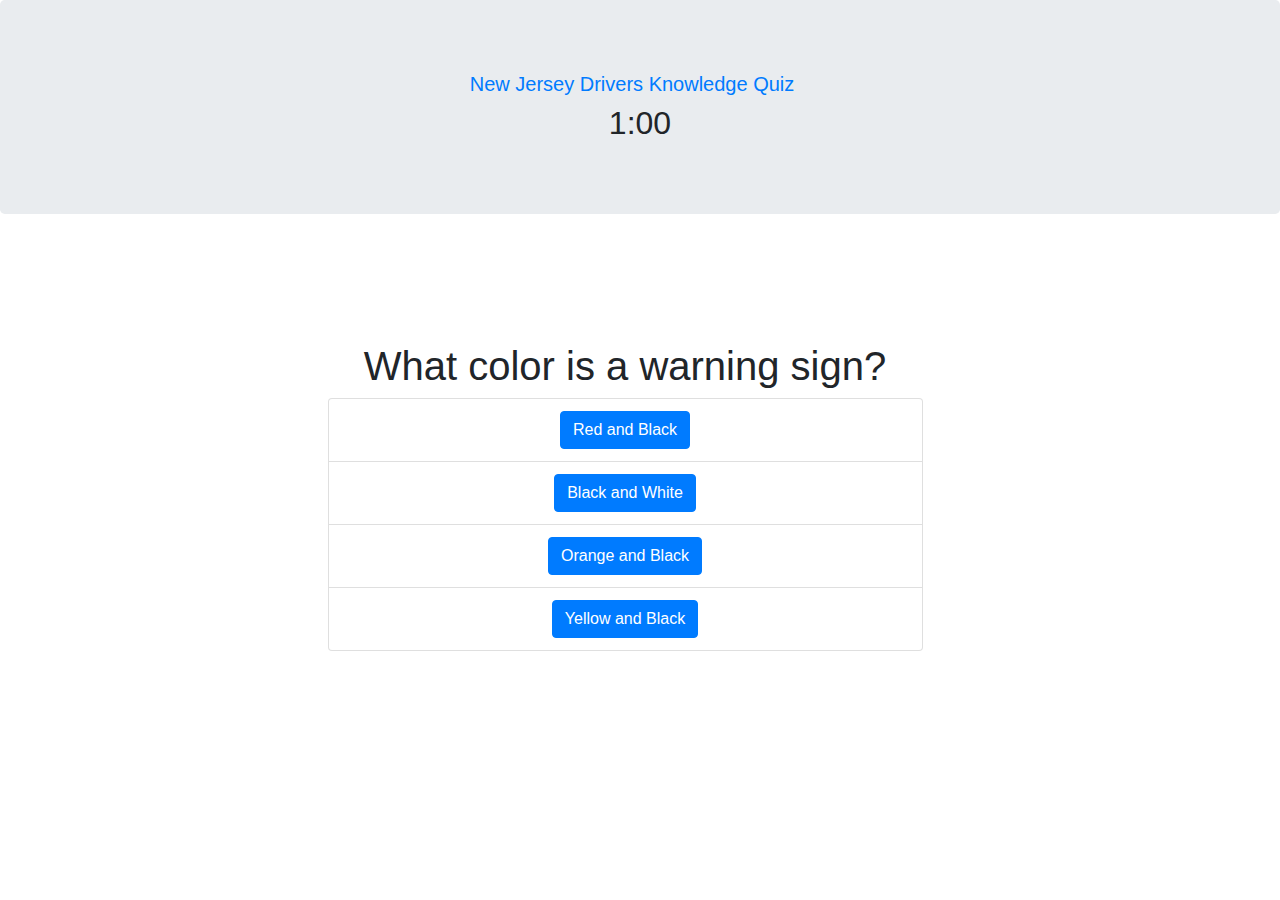
<file: index.html>
<!DOCTYPE html>
<html lang="en">

<head>
    <meta charset="UTF-8">
    <meta name="viewport" content="width=device-width, initial-scale=1.0">
    <meta http-equiv="X-UA-Compatible" content="ie=edge">
    <!--description for S.E.O -->
    <meta name="NJ driving quiz" content="NJ drivers knowlege quiz" />
    <link rel="stylesheet" href="https://cdnjs.cloudflare.com/ajax/libs/twitter-bootstrap/4.5.0/css/bootstrap.min.css">
    <link rel="stylesheet" href="https://cdnjs.cloudflare.com/ajax/libs/font-awesome/5.14.0/css/all.min.css">
    <link rel="stylesheet" href="styled.css">

    <title>Timed Quiz</title>
</head>

<body>
    <!-- As a link -->
    <nav class="jumbotron text-center topCoat">
        <a class="navbar-brand" href="https://elhamfabe.github.io/Timed_Quiz/">New Jersey Drivers Knowledge Quiz</a>
        <!-- add timer countdown -->
        <h2 id="timer">1:00</h2>
    </nav>
    <!-- Quiz -->
    <div class="container-fluid  row">
        <div class="col-md-12 ml-auto"></div>
        <div class="col-md-6 pt-5 mt-5 mx-auto questionContainer" style='width: 200px;'>
            <h1 class="text-center" id="question">Start your Quiz</h1>
            <ul class="list-group text-center">
                <li class="list-group-item"><button class="btn btn-primary answer1 answers" value="1">Cras justo
                        odio</button></li>
                <li class="list-group-item"><button class="btn btn-primary answer2 answers" value="2">Dapibus ac
                        facilisis in</button></li>
                <li class="list-group-item"><button class="btn btn-primary answer3 answers" value="3">Morbi leo
                        risus</button></li>
                <li class="list-group-item"><button class="btn btn-primary answer4 answers" value="4">Porta ac
                        consectetur ac</button></li>
            </ul>
        </div>
        <div class="col-md-12 pt-5 mt-5 ml-auto text-center scoreEl">
            <h1>You Scored out of 5:</h1>
            <br>
            <!-- display highscore -->
            <h2 id="score"> 0 </h2>
            <!-- form to input intials -->
            <form>
                <br>
                <input id="initials" intials="Enter Your Intials" placeholder="Enter Your Initials Here" />
                <br>
                <br>
                <!-- submit buttom for initials and highscore -->
                <button class="btn btn-primary enterScore">Submit Score</button>
            </form>
        </div>
    </div>
    <script src="https://cdnjs.cloudflare.com/ajax/libs/jquery/3.2.1/jquery.min.js"></script>
    <script src="https://cdnjs.cloudflare.com/ajax/libs/jquery/3.5.1/jquery.slim.min.js"></script>
    <script src="https://cdnjs.cloudflare.com/ajax/libs/popper.js/1.16.1/umd/popper.min.js"></script>
    <script src="https://cdnjs.cloudflare.com/ajax/libs/twitter-bootstrap/4.5.0/js/bootstrap.min.js"></script>
    <script src="javascript.js"></script>

</body>

</html>
</file>
<file: styled.css>
.scoreEl {
    display: none;
    
}

.questionContainer {
    border-radius: 50rem;
}
</file>
